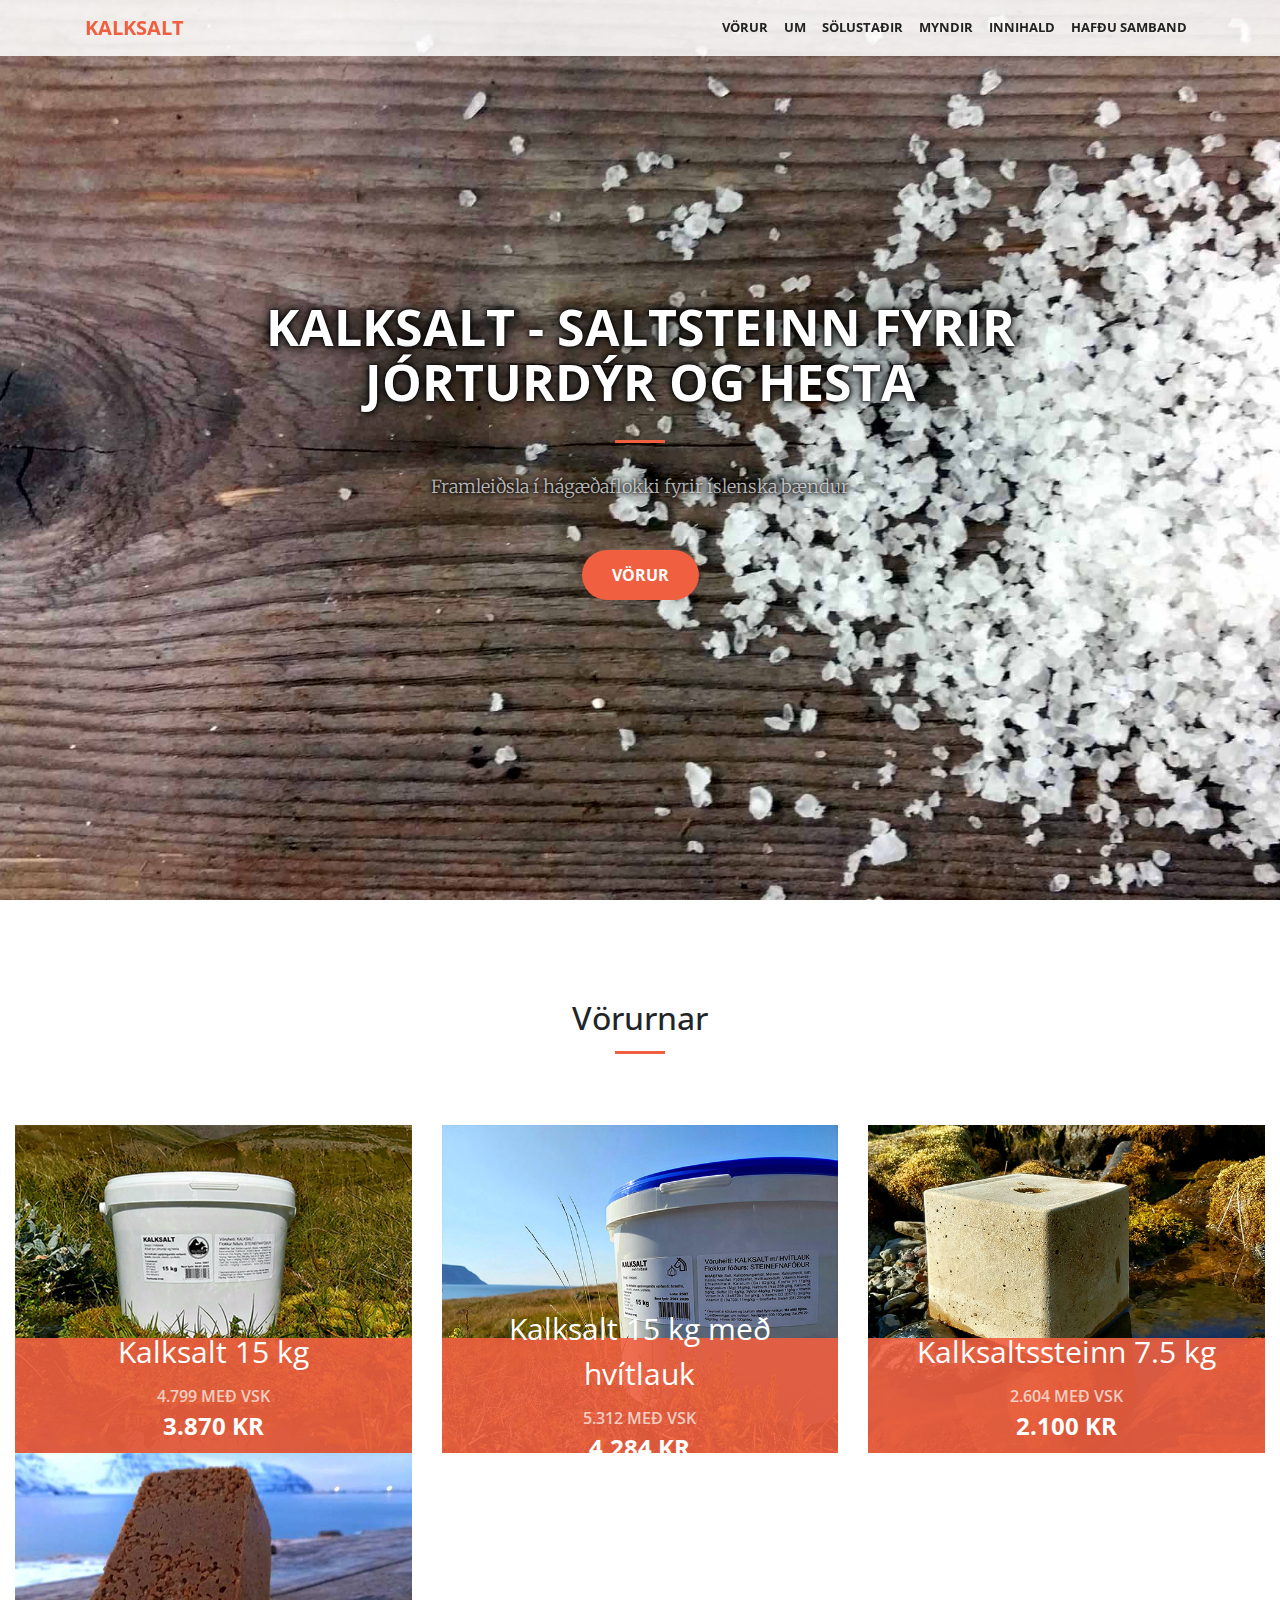
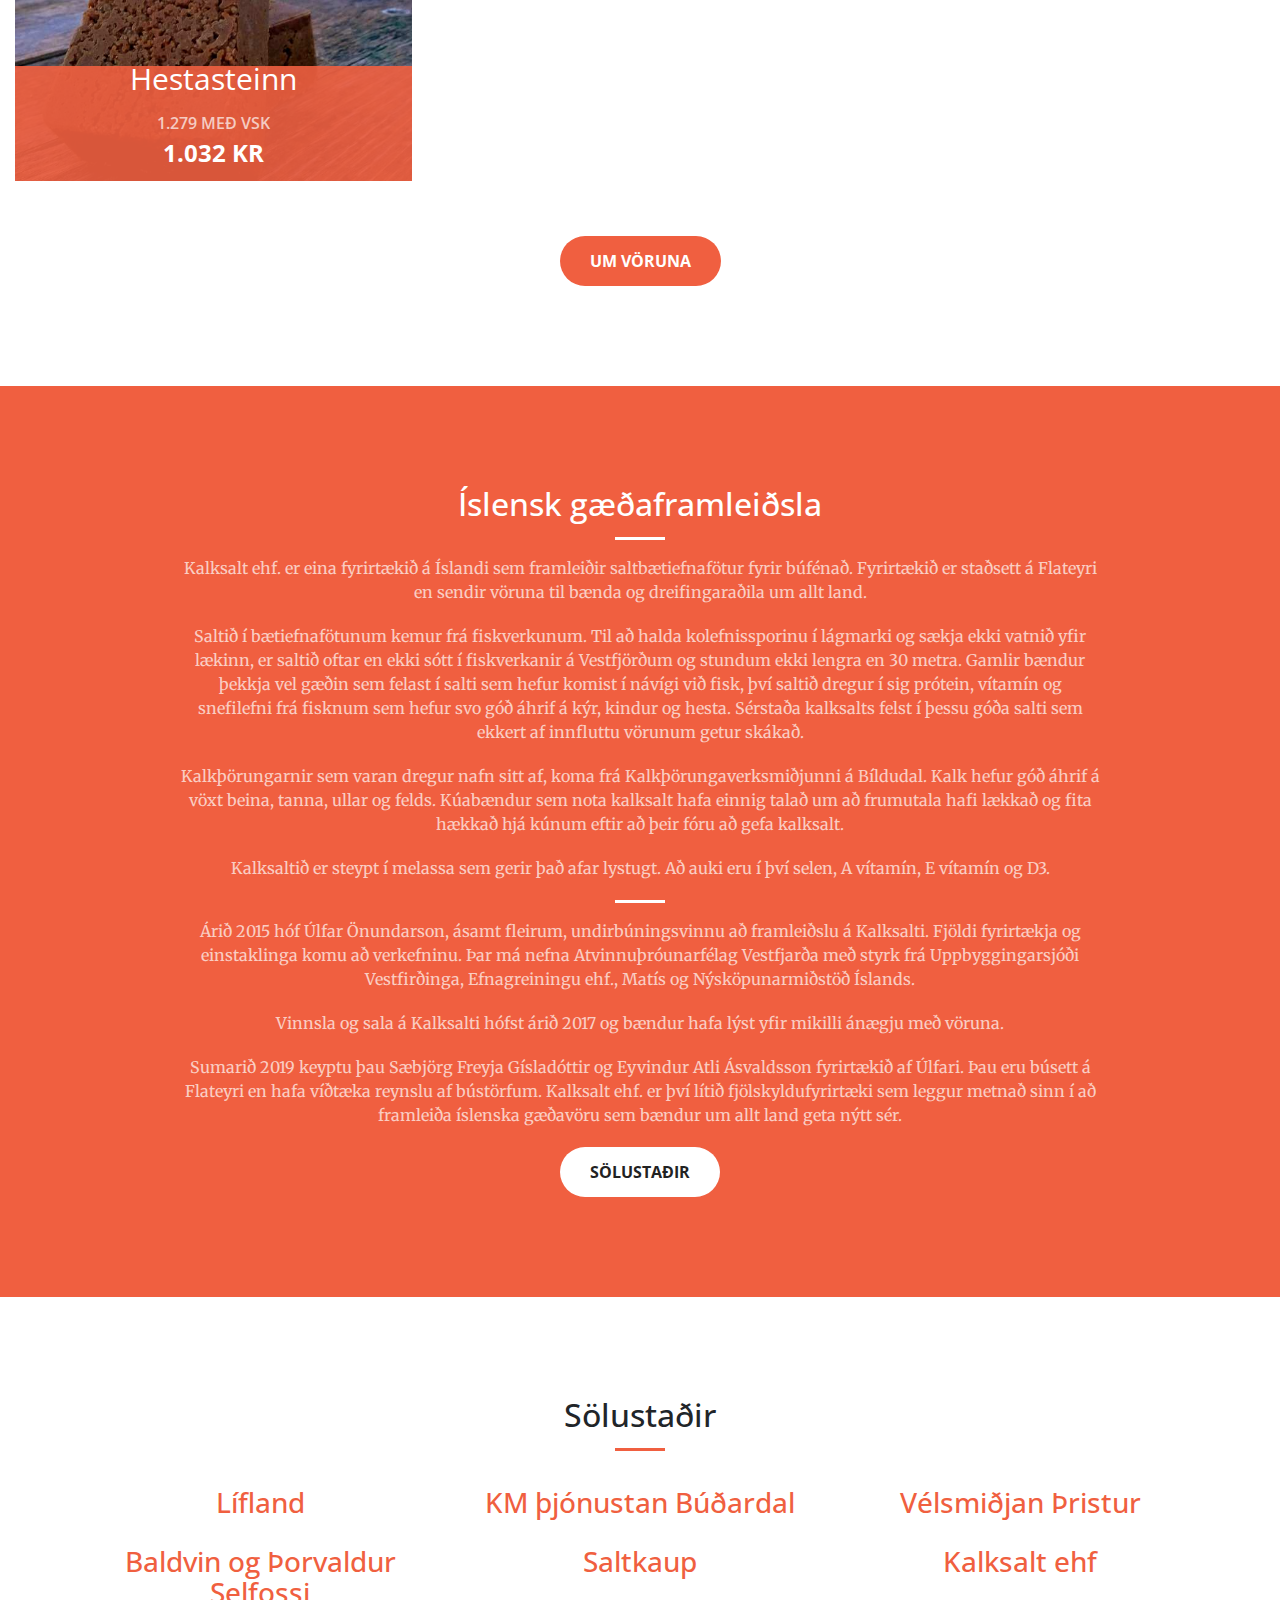
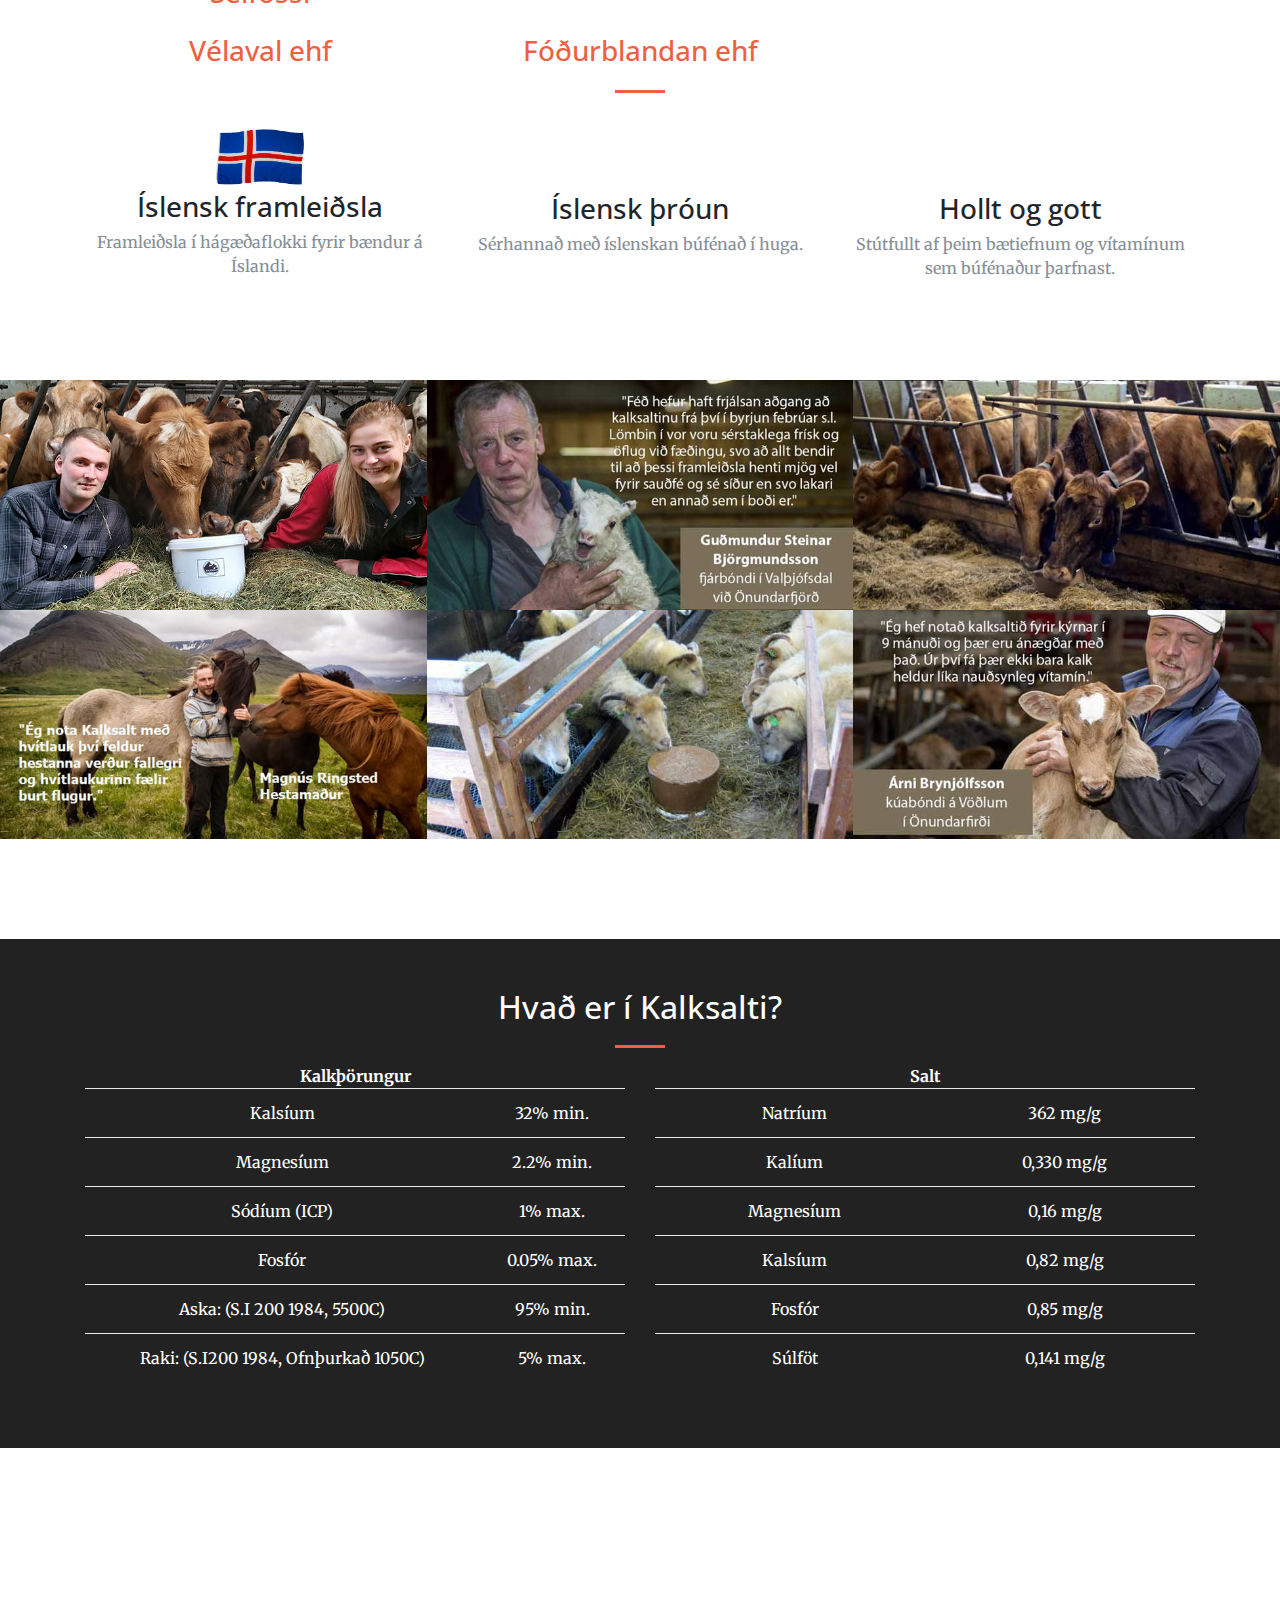
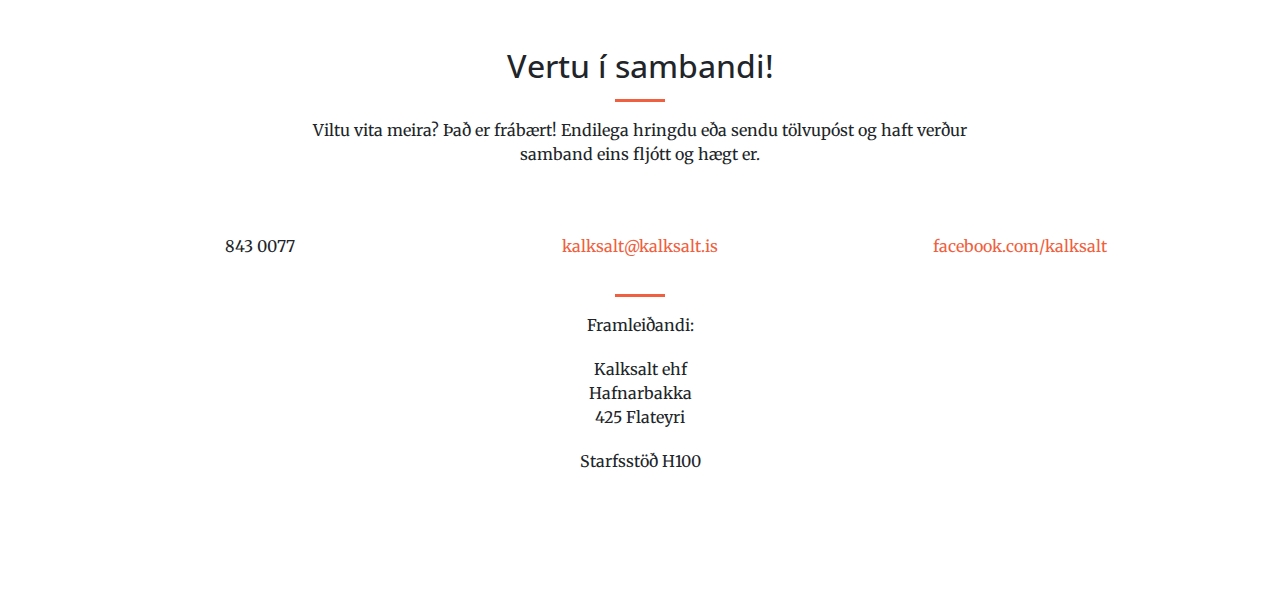
<file: index.html>
<!DOCTYPE html>
<html lang="en">

  <head>

    <meta charset="utf-8">
    <meta name="viewport" content="weefidth=device-width, initial-scale=1, shrink-to-fit=no">
    <meta name="description" content="">
    <meta name="author" content="">

    <title>Kalksalt</title>

    <!-- Bootstrap core CSS -->
    <link href="vendor/bootstrap/css/bootstrap.min.css" rel="stylesheet">

    <!-- Custom fonts for this template -->
    <link href="vendor/font-awesome/css/font-awesome.min.css" rel="stylesheet" type="text/css">
    <link href='https://fonts.googleapis.com/css?family=Open+Sans:300italic,400italic,600italic,700italic,800italic,400,300,600,700,800' rel='stylesheet' type='text/css'>
    <link href='https://fonts.googleapis.com/css?family=Merriweather:400,300,300italic,400italic,700,700italic,900,900italic' rel='stylesheet' type='text/css'>

    <!-- Plugin CSS -->
    <link href="vendor/magnific-popup/magnific-popup.css" rel="stylesheet">

    <!-- Custom styles for this template -->
    <link href="css/creative.css" rel="stylesheet">

  </head>

  <body id="page-top">

    <!-- Navigation -->
    <nav class="navbar navbar-expand-lg navbar-light fixed-top" id="mainNav">
      <div class="container">
        <a class="navbar-brand js-scroll-trigger" href="#page-top">Kalksalt</a>
        <button class="navbar-toggler navbar-toggler-right" type="button" data-toggle="collapse" data-target="#navbarResponsive" aria-controls="navbarResponsive" aria-expanded="false" aria-label="Toggle navigation">
          <span class="navbar-toggler-icon"></span>
        </button>
        <div class="collapse navbar-collapse" id="navbarResponsive">
          <ul class="navbar-nav ml-auto">
            <li class="nav-item">
              <a class="nav-link js-scroll-trigger" href="#products">Vörur</a>
            </li>
            <li class="nav-item">
              <a class="nav-link js-scroll-trigger" href="#about">Um</a>
            </li>
            <li class="nav-item">
              <a class="nav-link js-scroll-trigger" href="#services">Sölustaðir</a>
            </li>
            <li class="nav-item">
              <a class="nav-link js-scroll-trigger" href="#portfolio">Myndir</a>
            </li>
            <li class="nav-item">
                <a class="nav-link js-scroll-trigger" href="#hvaderikalksalt">Innihald</a>
              </li>
            <li class="nav-item">
              <a class="nav-link js-scroll-trigger" href="#contact">Hafðu samband</a>
            </li>
          </ul>
        </div>
      </div>
    </nav>

    <header class="masthead">
      <div class="header-content">
        <div class="header-content-inner">
          <h1 class="my-shadow" id="homeHeading">Kalksalt - Saltsteinn fyrir jórturdýr og hesta</h1>
          <hr>
          <p class="my-shadow">Framleiðsla í hágæðaflokki fyrir íslenska bændur</p>
          <a class="btn btn-primary btn-xl js-scroll-trigger" href="#products">Vörur</a>
        </div>
      </div>
    </header>

    <section id="products">
      <div class="container">
        <div class="row">
          <div class="col-lg-8 mx-auto text-center">
            <h2 class="section-heading">Vörurnar</h2>
            <hr class="primary">

          </div>
        </div>
      </div>
      <div class="container-fluid" style="padding-top:55px;padding-bottom:55px;">
          <div class="row popup-gallery">
          <div class="col-lg-4 col-sm-6">
            <a class="portfolio-box" href="img/portfolio/fullsize/product_1.jpg">
              <img class="img-fluid" src="img/portfolio/thumbnails/product_1.jpg" alt="">
              <div class="portfolio-box-caption">
                <div class="portfolio-box-caption-content">
                    <div class="project-name">
                        Kalksalt 15 kg
                      </div>
                      <div class="project-category text-faded">
                        <p>4.799 með vsk<br>
                        <span class="product-price">3.870 kr</span></p>
                      </div>
                </div>
              </div>
            </a>
          </div>
          <div class="col-lg-4 col-sm-6">
            <a class="portfolio-box" href="img/portfolio/fullsize/product_2.jpg">
              <img class="img-fluid" src="img/portfolio/thumbnails/product_2.jpg" alt="">
              <div class="portfolio-box-caption">
                <div class="portfolio-box-caption-content">
                  <div class="project-name">
                    Kalksalt 15 kg með hvítlauk
                  </div>
                  <div class="project-category text-faded">
                    <p>5.312 með vsk<br>
                    <span class="product-price">4.284 kr</span></p>
                  </div>
                </div>
              </div>
            </a>
            
          </div>

          <div class="col-lg-4 col-sm-6">
              <a class="portfolio-box" href="img/portfolio/fullsize/product_3.jpg">
                <img class="img-fluid" src="img/portfolio/thumbnails/product_3.jpg" alt="">
                <div class="portfolio-box-caption">
                  <div class="portfolio-box-caption-content">
                      <div class="project-name">
                          Kalksaltssteinn 7.5 kg
                        </div>
                        <div class="project-category text-faded">
                          <p>2.604 með vsk<br>
                          <span class="product-price">2.100 kr</span></p>
                        </div>
                  </div>
                </div>
              </a>
            </div>

            <div class="col-lg-4 col-sm-6">
              <a class="portfolio-box" href="img/portfolio/fullsize/product_4.jpg">
                <img class="img-fluid" src="img/portfolio/thumbnails/product_4.jpg" alt="">
                <div class="portfolio-box-caption">
                  <div class="portfolio-box-caption-content">
                    <div class="project-name">
                      Hestasteinn
                    </div>
                    <div class="project-category text-faded">
                      <p>1.279 með vsk<br>
                      <span class="product-price">1.032 kr</span></p>
                    </div>
                  </div>
                </div>
              </a>
              
            </div>
        </div>
      </div>
      <div class="row">
          <div class="col-lg-10 mx-auto text-center">
          <a class="btn btn-primary btn-xl js-scroll-trigger" href="#about">Um vöruna</a>
          </div>
      </div>
    </section>

    <section class="bg-primary" id="about">
      <div class="container">
        <div class="row">
          <div class="col-lg-10 mx-auto text-center">
            <h2 class="section-heading text-white">Íslensk gæðaframleiðsla</h2>
            <hr class="light">
            <p class="text-faded">Kalksalt ehf. er eina fyrirtækið á Íslandi sem framleiðir saltbætiefnafötur fyrir búfénað.
              Fyrirtækið er staðsett á Flateyri en sendir vöruna til bænda og dreifingaraðila um allt land. 
            </p>
            <p class="text-faded">Saltið í bætiefnafötunum kemur frá fiskverkunum. Til að halda kolefnissporinu í lágmarki og
              sækja ekki vatnið yfir lækinn, er saltið oftar en ekki sótt í fiskverkanir á Vestfjörðum og stundum
              ekki lengra en 30 metra. Gamlir bændur þekkja vel gæðin sem felast í salti sem hefur komist í
              návígi við fisk, því saltið dregur í sig prótein, vítamín og snefilefni frá fisknum sem hefur svo góð
              áhrif á kýr, kindur og hesta. Sérstaða kalksalts felst í þessu góða salti sem ekkert af innfluttu
              vörunum getur skákað.</p>
              <p class="text-faded">Kalkþörungarnir sem varan dregur nafn sitt af, koma frá Kalkþörungaverksmiðjunni á Bíldudal.
              Kalk hefur góð áhrif á vöxt beina, tanna, ullar og felds. Kúabændur sem nota kalksalt hafa einnig
              talað um að frumutala hafi lækkað og fita hækkað hjá kúnum eftir að þeir fóru að gefa kalksalt.</p>
              <p class="text-faded">Kalksaltið er steypt í melassa sem gerir það afar lystugt. Að auki eru í því selen, A vítamín, E
              vítamín og D3.</p>
              <hr class="light">
              <p class="text-faded">Árið 2015 hóf Úlfar Önundarson, ásamt fleirum, undirbúningsvinnu að framleiðslu á Kalksalti. 
                Fjöldi fyrirtækja og einstaklinga komu að verkefninu. Þar má nefna Atvinnuþróunarfélag Vestfjarða með styrk frá 
                Uppbyggingarsjóði Vestfirðinga, Efnagreiningu ehf., Matís og Nýsköpunarmiðstöð Íslands.</p>

              <p class="text-faded">Vinnsla og sala á Kalksalti hófst árið 2017 og bændur hafa lýst yfir mikilli ánægju með vöruna.</p>

              <p class="text-faded">Sumarið 2019 keyptu þau Sæbjörg Freyja Gísladóttir og Eyvindur Atli Ásvaldsson fyrirtækið af Úlfari. 
                Þau eru búsett á Flateyri en hafa víðtæka reynslu af bústörfum. Kalksalt ehf. er því lítið fjölskyldufyrirtæki sem leggur 
                metnað sinn í að framleiða íslenska gæðavöru sem bændur um allt land geta nýtt sér.</p>
            <a class="btn btn-default btn-xl js-scroll-trigger" href="#services">Sölustaðir</a>
          </div>
        </div>
      </div>
    </section>

    <section id="services">
      <div class="container">
        <div class="row">
          <div class="col-lg-12 text-center">
            <h2 class="section-heading">Sölustaðir</h2>
            <hr class="primary">
          </div>
        </div>
      </div>
      <div class="container">
          <div class="row">
              <div class="col-lg-4 col-md-6 text-center">
                <div class="service-box">
                  <a href="http://www.lifland.is/vefverslun/hestar/baetiefni-hesta/kalksalt-15-kg" target="_blank">
                      <h3>Lífland</h3>
                    </a>
                    
                </div>
              </div>
              <div class="col-lg-4 col-md-6 text-center">
                <div class="service-box">
                    <a href="https://km.is/verslun/" target="_blank">
                      <h3>KM þjónustan Búðardal</h3>
                    </a>
                </div>
              </div>
              <div class="col-lg-4 col-md-6 text-center">
                <div class="service-box">
                  <a href="https://www.facebook.com/V%C3%A9lsmi%C3%B0jan-%C3%9Eristur-ehf-614149338732374/" target="_blank">
                    <h3>Vélsmiðjan Þristur</h3>
                  </a>
                  
                </div>
              </div>
            </div>
            <div class="row">
                <div class="col-lg-4 col-md-6 text-center">
                  <div class="service-box">
                    <a href="http://www.baldvinogthorvaldur.is/" target="_blank">
                        
                        <h3>Baldvin og Þorvaldur Selfossi</h3>
                      </a>
                      
                  </div>
                </div>
                <div class="col-lg-4 col-md-6 text-center">
                  <div class="service-box">
                      <a href="https://saltkaup.is/" target="_blank">
                        <h3>Saltkaup</h3>
                      </a>
                  </div>
                </div>
                <div class="col-lg-4 col-md-6 text-center">
                  <div class="service-box">
                    <a href="mailto:kalksalt@kalksalt.is">
                      
                      <h3>Kalksalt ehf</h3>
                    </a>
                    
                  </div>
                </div>
              </div>
        <div class="row">
                <div class="col-lg-4 col-md-6 text-center">
                  <div class="service-box">
                      <a href="https://www.facebook.com/velavalehf/" target="_blank">
                        <h3>Vélaval ehf</h3>
                      </a>
                  </div>
                </div>
                          <div class="col-lg-4 col-md-6 text-center">
                  <div class="service-box">
                      <a href="https://www.fodurblandan.is/" target="_blank">
                        <h3>Fóðurblandan ehf</h3>
                      </a>
                  </div>
                </div>
        </div>
            <hr class="primary">
        <div class="row">
          <div class="col-lg-4 col-md-6 text-center">
            <div class="service-box">
              <img src="img/isl_fani.png" style="height: 56px;margin-bottom: 6px;">
              
              <h3>Íslensk framleiðsla</h3>
              <p class="text-muted">Framleiðsla í hágæðaflokki fyrir bændur á Íslandi.</p>
            </div>
          </div>
          <div class="col-lg-4 col-md-6 text-center">
            <div class="service-box">
              <i class="fa fa-4x fa-flask text-primary sr-icons"></i>
              <h3>Íslensk þróun</h3>
              <p class="text-muted">Sérhannað með íslenskan búfénað í huga.</p>
            </div>
          </div>
          <div class="col-lg-4 col-md-6 text-center">
            <div class="service-box">
              <i class="fa fa-4x fa-heart text-primary sr-icons"></i>
              <h3>Hollt og gott</h3>
              <p class="text-muted">Stútfullt af þeim bætiefnum og vítamínum sem búfénaður þarfnast.</p>
            </div>
          </div>
        </div>
      </div>
    </section>

    <section class="p-0" id="portfolio">
      <div class="container-fluid">
        <div class="row no-gutter popup-gallery">
          <div class="col-lg-4 col-sm-6">
            <a class="portfolio-box" href="img/portfolio/fullsize/1.jpg">
              <img class="img-fluid" src="img/portfolio/thumbnails/1.jpg" alt="">
              <div class="portfolio-box-caption">
                <div class="portfolio-box-caption-content">
                  <div class="project-category text-faded">
                    
                  </div>
                  <div class="project-name">
                    
                  </div>
                </div>
              </div>
            </a>
          </div>
          <div class="col-lg-4 col-sm-6">
            <a class="portfolio-box" href="img/portfolio/fullsize/2.jpg">
              <img class="img-fluid" src="img/portfolio/thumbnails/2.jpg" alt="">
              <div class="portfolio-box-caption">
                <div class="portfolio-box-caption-content">
                  <div class="project-category text-faded">
                    
                  </div>
                  <div class="project-name">
                    
                  </div>
                </div>
              </div>
            </a>
          </div>
          <div class="col-lg-4 col-sm-6">
            <a class="portfolio-box" href="img/portfolio/fullsize/4.jpg">
              <img class="img-fluid" src="img/portfolio/thumbnails/4.jpg" alt="">
              <div class="portfolio-box-caption">
                <div class="portfolio-box-caption-content">
                  <div class="project-category text-faded">
                    
                  </div>
                  <div class="project-name">
                    
                  </div>
                </div>
              </div>
            </a>
          </div>
          <div class="col-lg-4 col-sm-6">
            <a class="portfolio-box" href="img/portfolio/fullsize/3.jpg">
              <img class="img-fluid" src="img/portfolio/thumbnails/3.jpg" alt="">
              <div class="portfolio-box-caption">
                <div class="portfolio-box-caption-content">
                  <div class="project-category text-faded">
                    
                  </div>
                  <div class="project-name">
                    
                  </div>
                </div>
              </div>
            </a>
          </div>
          <div class="col-lg-4 col-sm-6">
            <a class="portfolio-box" href="img/portfolio/fullsize/5.jpg">
              <img class="img-fluid" src="img/portfolio/thumbnails/5.jpg" alt="">
              <div class="portfolio-box-caption">
                <div class="portfolio-box-caption-content">
                  <div class="project-category text-faded">
                    
                  </div>
                  <div class="project-name">
                    
                  </div>
                </div>
              </div>
            </a>
          </div>
          <div class="col-lg-4 col-sm-6">
            <a class="portfolio-box" href="img/portfolio/fullsize/6.jpg">
              <img class="img-fluid" src="img/portfolio/thumbnails/6.jpg" alt="">
              <div class="portfolio-box-caption">
                <div class="portfolio-box-caption-content">
                  <div class="project-category text-faded">
                    
                  </div>
                  <div class="project-name">
                    
                  </div>
                </div>
              </div>
            </a>
          </div>
        </div>
      </div>
    </section>
    <section id="hvaderikalksalt">
    <div class="call-to-action bg-dark">
      <div class="container text-center">
        <h2>Hvað er í Kalksalti?</h2>
        <hr>
        <div class="row">
          <div class="col-lg-6">
          <strong>Kalkþörungur</strong>
          <table class="table">
            <tbody>
              <tr>
                <td >Kals&iacute;um</td>
                <td >32% min.</td>
              </tr>
              <tr>
                <td >Magnes&iacute;um</td>
                <td >2.2% min.</td>
              </tr>
              <tr>
                <td >S&oacute;d&iacute;um (ICP)</td>
                <td >1% max.</td>
              </tr>
              <tr>
                <td >Fosf&oacute;r</td>
                <td >0.05% max.</td>
              </tr>
              <tr>
                <td >Aska: (S.I 200 1984, 5500C)</td>
                <td >95% min.</td>
              </tr>
              <tr>
                <td >Raki: (S.I200 1984, Ofn&thorn;urka&eth; 1050C)</td>
                <td >5% max.</td>
              </tr>
            </tbody>
          </table>
          </div>	
          <div class="col-lg-6">
            <strong>Salt</strong>
            <table class="table">
              <tbody>
                <tr>
                  <td >Natr&iacute;um</td>
                  <td >362 mg/g</td>
                  </tr>
                <tr>
                  <td >Kal&iacute;um</td>
                  <td >0,330 mg/g</td>
                </tr>
                <tr>
                  <td >Magnes&iacute;um</td>
                  <td >0,16 mg/g</td>
                </tr>
                <tr>
                  <td >Kals&iacute;um</td>
                  <td >0,82 mg/g</td>
                </tr>
                <tr>
                  <td >Fosf&oacute;r</td>
                  <td >0,85 mg/g</td>
                </tr>
                <tr>
                  <td >S&uacute;lf&ouml;t</td>
                  <td >0,141 mg/g</td>
                </tr>
              </tbody>
            </table>
          </div>
        </div>
      </div>
    </div>
  </section>
    <section id="contact">
      <div class="container">
        <div class="row">
          <div class="col-lg-8 mx-auto text-center">
            <h2 class="section-heading">Vertu í sambandi!</h2>
            <hr class="primary">
            <p>Viltu vita meira? Það er frábært! Endilega hringdu eða sendu tölvupóst og haft verður samband eins fljótt og hægt er.</p>
          </div>
        </div>
        <div class="row">
          <div class="col-lg-4 ml-auto text-center">
            <i class="fa fa-phone fa-3x sr-contact"></i>
            <p>843 0077</p>
          </div>
          <div class="col-lg-4 mr-auto text-center">
            <i class="fa fa-envelope-o fa-3x sr-contact"></i>
            <p>
              <a href="mailto:kalksalt@kalksalt.is">kalksalt@kalksalt.is</a>
            </p>
          </div>
          <div class="col-lg-4 mr-auto text-center">
            <i class="fa fa-facebook-official fa-3x sr-contact"></i>
            <p>
              <a href="https://www.facebook.com/kalksalt/">facebook.com/kalksalt</a>
            </p>
          </div>
        </div>
        <div class="row">
        	<div class="col-lg-8 mx-auto text-center">
        		<hr class="primary">
            	<p>Framleiðandi:</p>
            	<p>Kalksalt ehf<br>Hafnarbakka<br>425 Flateyri</p>
            	<p>Starfsstöð H100</p>
          	</div>
        </div>
      </div>
    </section>

    <!-- Bootstrap core JavaScript -->
    <script src="vendor/jquery/jquery.min.js"></script>
    <script src="vendor/popper/popper.min.js"></script>
    <script src="vendor/bootstrap/js/bootstrap.min.js"></script>

    <!-- Plugin JavaScript -->
    <script src="vendor/jquery-easing/jquery.easing.min.js"></script>
    <script src="vendor/scrollreveal/scrollreveal.min.js"></script>
    <script src="vendor/magnific-popup/jquery.magnific-popup.min.js"></script>

    <!-- Custom scripts for this template -->
    <script src="js/creative.min.js"></script>

  </body>

</html>
</file>
<file: css/creative.css>
/*!
 * Start Bootstrap - Createive v4.0.0-beta (http://startbootstrap.com/template-overviews/creative)
 * Copyright 2013-2017 Start Bootstrap
 * Licensed under MIT (https://github.com/BlackrockDigital/startbootstrap-creative/blob/master/LICENSE)
 */
body,
html {
  width: 100%;
  height: 100%; }

body {
  font-family: 'Merriweather', 'Helvetica Neue', Arial, sans-serif; }

hr {
  max-width: 50px;
  border-width: 3px;
  border-color: #F05F40; }

hr.light {
  border-color: white; }

a {
  color: #F05F40;
  -webkit-transition: all 0.2s;
  -moz-transition: all 0.2s;
  transition: all 0.2s; }
  a:focus, a:hover {
    color: #f05f40; }

h1,
h2,
h3,
h4,
h5,
h6 {
  font-family: 'Open Sans', 'Helvetica Neue', Arial, sans-serif; }
.my-shadow {
  
  text-shadow: 0 0 3px #000, 0 0 6px #000, 0 0 16px #000;
}
p {
  font-size: 16px;
  line-height: 1.5;
  margin-bottom: 20px; }

.bg-primary {
  background-color: #F05F40 !important; }

.bg-dark {
  color: white;
  background-color: #222222 !important; }

.text-faded {
  color: rgba(255, 255, 255, 0.7); }

section {
  padding: 100px 0; }

.section-heading {
  margin-top: 0; }

::-moz-selection {
  color: white;
  background: #222222;
  text-shadow: none; }

::selection {
  color: white;
  background: #222222;
  text-shadow: none; }

img::selection {
  color: white;
  background: transparent; }

img::-moz-selection {
  color: white;
  background: transparent; }

body {
  -webkit-tap-highlight-color: #222222; }

#mainNav {
  border-color: rgba(34, 34, 34, 0.048);
  background-color: rgba(255, 255, 255, 0.863);
  font-family: 'Open Sans', 'Helvetica Neue', Arial, sans-serif;
  -webkit-transition: all 0.2s;
  -moz-transition: all 0.2s;
  transition: all 0.2s; }
  #mainNav .navbar-brand {
    font-weight: 700;
    text-transform: uppercase;
    color: #F05F40;
    font-family: 'Open Sans', 'Helvetica Neue', Arial, sans-serif; }
    #mainNav .navbar-brand:focus, #mainNav .navbar-brand:hover {
      color: #f05f40; }
  #mainNav .navbar-toggle {
    font-size: 12px;
    font-weight: 700;
    text-transform: uppercase;
    color: #222222; }
  #mainNav .navbar-nav > li.nav-item > a.nav-link:focus,
  #mainNav .navbar-nav > li.nav-item > a.nav-link {
    font-size: 13px;
    font-weight: 700;
    text-transform: uppercase;
    color: #222222; }
    #mainNav .navbar-nav > li.nav-item > a.nav-link:focus:hover,
    #mainNav .navbar-nav > li.nav-item > a.nav-link:hover {
      color: #F05F40; }
    #mainNav .navbar-nav > li.nav-item > a.nav-link:focus.active,
    #mainNav .navbar-nav > li.nav-item > a.nav-link.active {
      color: #F05F40 !important;
      background-color: transparent; }
      #mainNav .navbar-nav > li.nav-item > a.nav-link:focus.active:hover,
      #mainNav .navbar-nav > li.nav-item > a.nav-link.active:hover {
        background-color: transparent; }
 /* @media (min-width: 992px) {
    #mainNav {
      border-color: rgba(255, 255, 255, 0.3);
      background-color: transparent; }
      #mainNav .navbar-brand {
        color: rgba(255, 255, 255, 0.7); }
        #mainNav .navbar-brand:focus, #mainNav .navbar-brand:hover {
          color: white; }
      #mainNav .navbar-nav > li.nav-item > a.nav-link,
      #mainNav .navbar-nav > li.nav-item > a.nav-link:focus {
        color: rgba(255, 255, 255, 0.7); }
        #mainNav .navbar-nav > li.nav-item > a.nav-link:hover,
        #mainNav .navbar-nav > li.nav-item > a.nav-link:focus:hover {
          color: white; }
      #mainNav.navbar-shrink {
        border-color: rgba(34, 34, 34, 0.05);
        background-color: white; }
        #mainNav.navbar-shrink .navbar-brand {
          font-size: 16px;
          color: #F05F40; }
          #mainNav.navbar-shrink .navbar-brand:focus, #mainNav.navbar-shrink .navbar-brand:hover {
            color: #f05f40; }
        #mainNav.navbar-shrink .navbar-nav > li.nav-item > a.nav-link,
        #mainNav.navbar-shrink .navbar-nav > li.nav-item > a.nav-link:focus {
          color: #222222; }
          #mainNav.navbar-shrink .navbar-nav > li.nav-item > a.nav-link:hover,
          #mainNav.navbar-shrink .navbar-nav > li.nav-item > a.nav-link:focus:hover {
            color: #F05F40; } } */

header.masthead {
  position: relative;
  width: 100%;
  min-height: auto;
  text-align: center;
  color: white;
  background-image: url("../img/header.jpg");
  background-position: center;
  -webkit-background-size: cover;
  -moz-background-size: cover;
  -o-background-size: cover;
  background-size: cover; }
  header.masthead .header-content {
    position: relative;
    width: 100%;
    padding: 150px 15px 100px;
    text-align: center; }
    header.masthead .header-content .header-content-inner h1 {
      font-size: 30px;
      font-weight: 700;
      margin-top: 0;
      margin-bottom: 0;
      text-transform: uppercase; }
    header.masthead .header-content .header-content-inner hr {
      margin: 30px auto; }
    header.masthead .header-content .header-content-inner p {
      font-size: 16px;
      font-weight: 300;
      margin-bottom: 50px;
      color: rgba(255, 255, 255, 0.7); }
  @media (min-width: 768px) {
    header.masthead {
      height: 100%;
      min-height: 600px; }
      header.masthead .header-content {
        position: absolute;
        top: 50%;
        padding: 0 50px;
        -webkit-transform: translateY(-50%);
        -ms-transform: translateY(-50%);
        transform: translateY(-50%); }
        header.masthead .header-content .header-content-inner {
          max-width: 1000px;
          margin-right: auto;
          margin-left: auto; }
          header.masthead .header-content .header-content-inner h1 {
            font-size: 50px; }
          header.masthead .header-content .header-content-inner p {
            font-size: 18px;
            max-width: 80%;
            margin-right: auto;
            margin-left: auto; } }

.service-box {
  max-width: 400px;
  margin: 50px auto 0; }
  @media (min-width: 992px) {
    .service-box {
      margin: 20px auto 0; } }
  .service-box p {
    margin-bottom: 0; }

.portfolio-box {
  position: relative;
  display: block;
  max-width: 650px;
  margin: 0 auto; }
.portfolio-box .portfolio-box-caption {
    position: absolute;
    bottom: 0;
    display: block;
    width: 100%;
    height: 100%;
    text-align: center;
    opacity: 0;
    color: white;
    background: rgba(240, 95, 64, 0.9);
    -webkit-transition: all 0.2s;
    -moz-transition: all 0.2s;
    transition: all 0.2s; }

#products .portfolio-box .portfolio-box-caption {
  height: 35% !important;
  opacity: 1 !important;
}

.portfolio-box .portfolio-box-caption .portfolio-box-caption-content {
      position: absolute;
      top: 50%;
      width: 100%;
      transform: translateY(-50%);
      text-align: center; }
      .portfolio-box .portfolio-box-caption .portfolio-box-caption-content .project-category,
      .portfolio-box .portfolio-box-caption .portfolio-box-caption-content .project-name {
        padding: 0 15px;
        font-family: 'Open Sans', 'Helvetica Neue', Arial, sans-serif; }
      .portfolio-box .portfolio-box-caption .portfolio-box-caption-content .project-category {
        font-size: 14px;
        font-weight: 600;
        text-transform: uppercase; }
      .portfolio-box .portfolio-box-caption .portfolio-box-caption-content .project-name {
        font-size: 18px; }
  .portfolio-box:hover .portfolio-box-caption {
    opacity: 1; }
  .portfolio-box:focus {
    outline: none; }
  @media (min-width: 768px) {
    .portfolio-box .portfolio-box-caption .portfolio-box-caption-content .project-category {
      font-size: 16px; }
    .portfolio-box .portfolio-box-caption .portfolio-box-caption-content .project-name {
      font-size: 30px;
      margin-bottom: 10px; } }
.product-price {
  font-weight: bold;
  font-size: 24px;
  color: white;
}

.call-to-action {
  padding: 50px 0; }
  .call-to-action h2 {
    margin: 0 auto 20px; }

.text-primary {
  color: #F05F40 !important; }

.no-gutter > [class*='col-'] {
  padding-right: 0;
  padding-left: 0; }

.btn-default {
  color: #222222;
  border-color: white;
  background-color: white; }
  .btn-default.focus, .btn-default:focus {
    color: #222222;
    border-color: #bfbfbf;
    background-color: #e6e6e6; }
  .btn-default:hover {
    color: #222222;
    border-color: #e0e0e0;
    background-color: #e6e6e6; }
  .btn-default.active, .btn-default:active,
  .open > .btn-default.dropdown-toggle {
    color: #222222;
    border-color: #e0e0e0;
    background-color: #e6e6e6; }
    .btn-default.active.focus, .btn-default.active:focus, .btn-default.active:hover, .btn-default:active.focus, .btn-default:active:focus, .btn-default:active:hover,
    .open > .btn-default.dropdown-toggle.focus,
    .open > .btn-default.dropdown-toggle:focus,
    .open > .btn-default.dropdown-toggle:hover {
      color: #222222;
      border-color: #bfbfbf;
      background-color: #d4d4d4; }
  .btn-default.active, .btn-default:active,
  .open > .btn-default.dropdown-toggle {
    background-image: none; }
  .btn-default.disabled.focus, .btn-default.disabled:focus, .btn-default.disabled:hover, .btn-default[disabled].focus, .btn-default[disabled]:focus, .btn-default[disabled]:hover,
  fieldset[disabled] .btn-default.focus,
  fieldset[disabled] .btn-default:focus,
  fieldset[disabled] .btn-default:hover {
    border-color: white;
    background-color: white; }
  .btn-default .badge {
    color: white;
    background-color: #222222; }

.btn-primary {
  color: white;
  border-color: #F05F40;
  background-color: #F05F40; }
  .btn-primary.focus, .btn-primary:focus {
    color: white;
    border-color: #a4270d;
    background-color: #eb3812; }
  .btn-primary:hover {
    color: white;
    border-color: #e13612;
    background-color: #eb3812; }
  .btn-primary.active, .btn-primary:active,
  .open > .btn-primary.dropdown-toggle {
    color: white;
    border-color: #e13612;
    background-color: #eb3812; }
    .btn-primary.active.focus, .btn-primary.active:focus, .btn-primary.active:hover, .btn-primary:active.focus, .btn-primary:active:focus, .btn-primary:active:hover,
    .open > .btn-primary.dropdown-toggle.focus,
    .open > .btn-primary.dropdown-toggle:focus,
    .open > .btn-primary.dropdown-toggle:hover {
      color: white;
      border-color: #a4270d;
      background-color: #c93110; }
  .btn-primary.active, .btn-primary:active,
  .open > .btn-primary.dropdown-toggle {
    background-image: none; }
  .btn-primary.disabled.focus, .btn-primary.disabled:focus, .btn-primary.disabled:hover, .btn-primary[disabled].focus, .btn-primary[disabled]:focus, .btn-primary[disabled]:hover,
  fieldset[disabled] .btn-primary.focus,
  fieldset[disabled] .btn-primary:focus,
  fieldset[disabled] .btn-primary:hover {
    border-color: #F05F40;
    background-color: #F05F40; }
  .btn-primary .badge {
    color: #F05F40;
    background-color: white; }

.btn {
  font-weight: 700;
  text-transform: uppercase;
  border: none;
  border-radius: 300px;
  font-family: 'Open Sans', 'Helvetica Neue', Arial, sans-serif; }

.btn-xl {
  padding: 15px 30px; }
</file>
